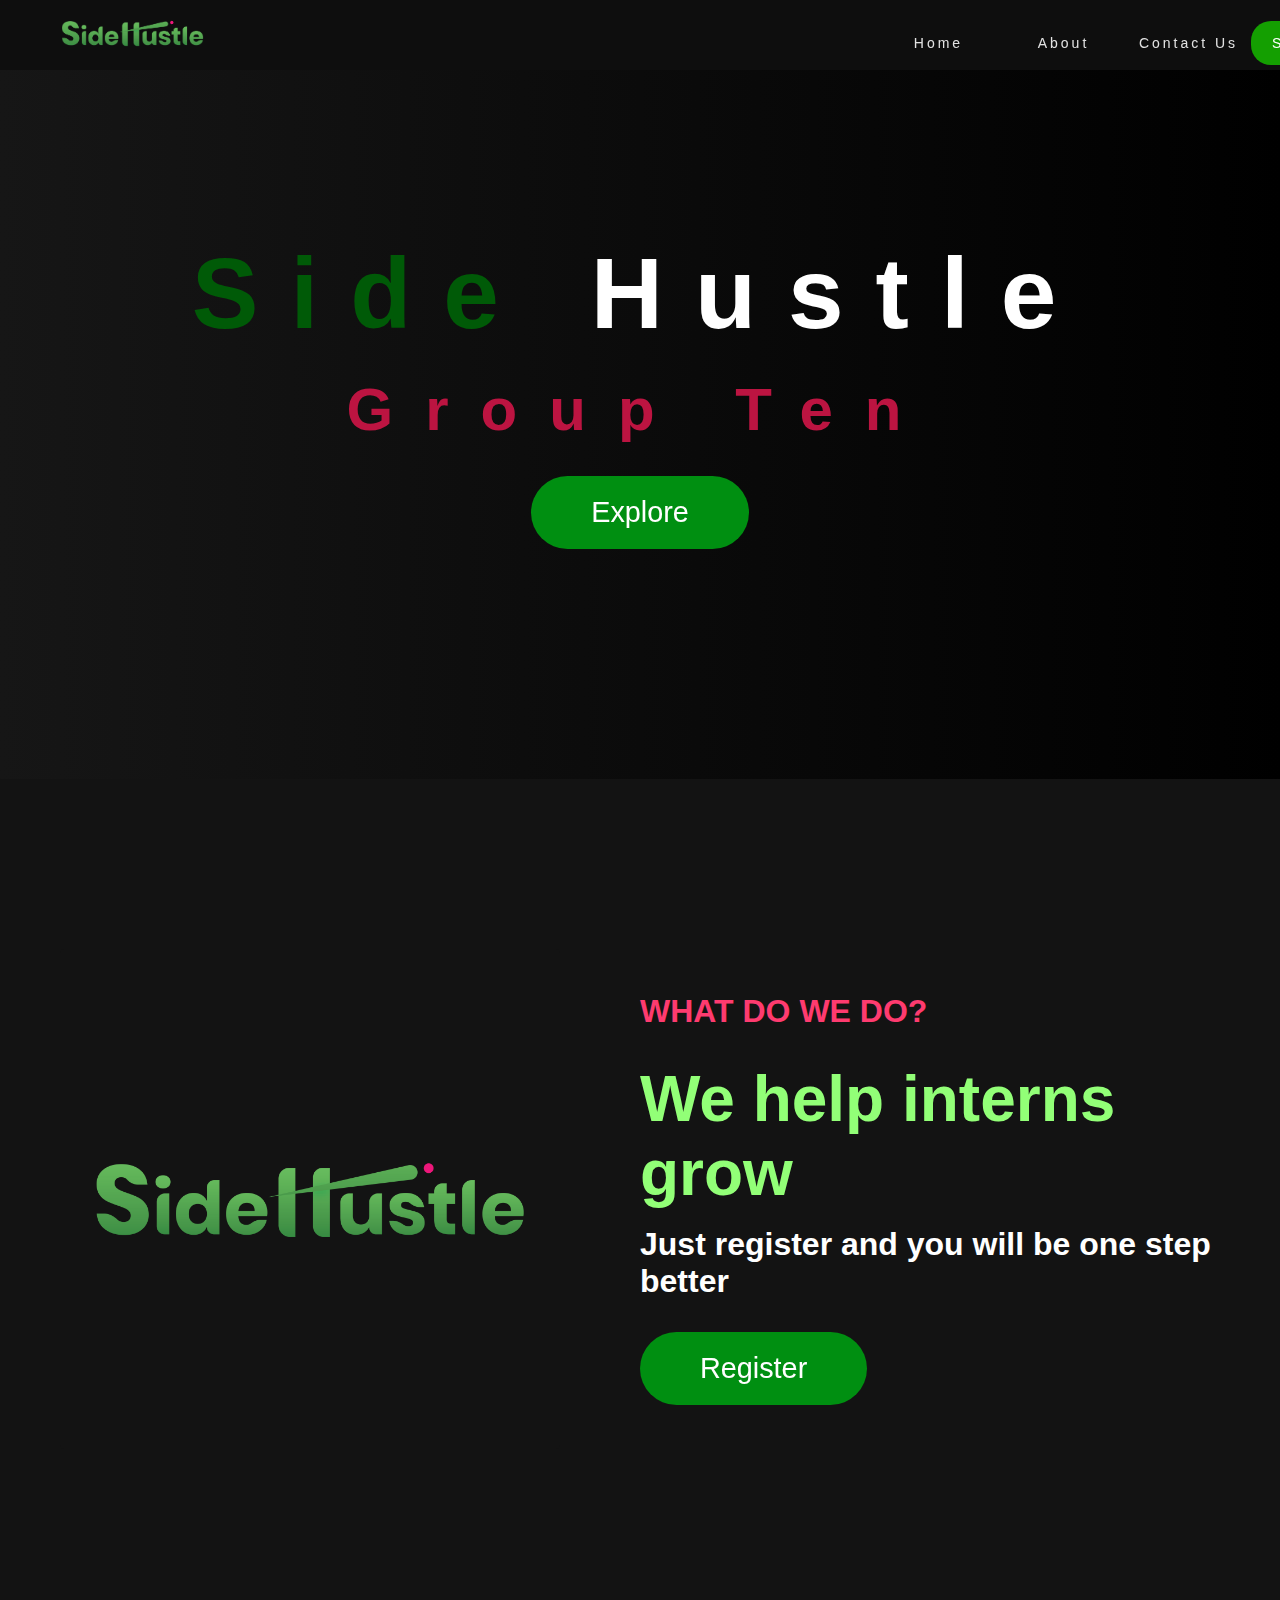
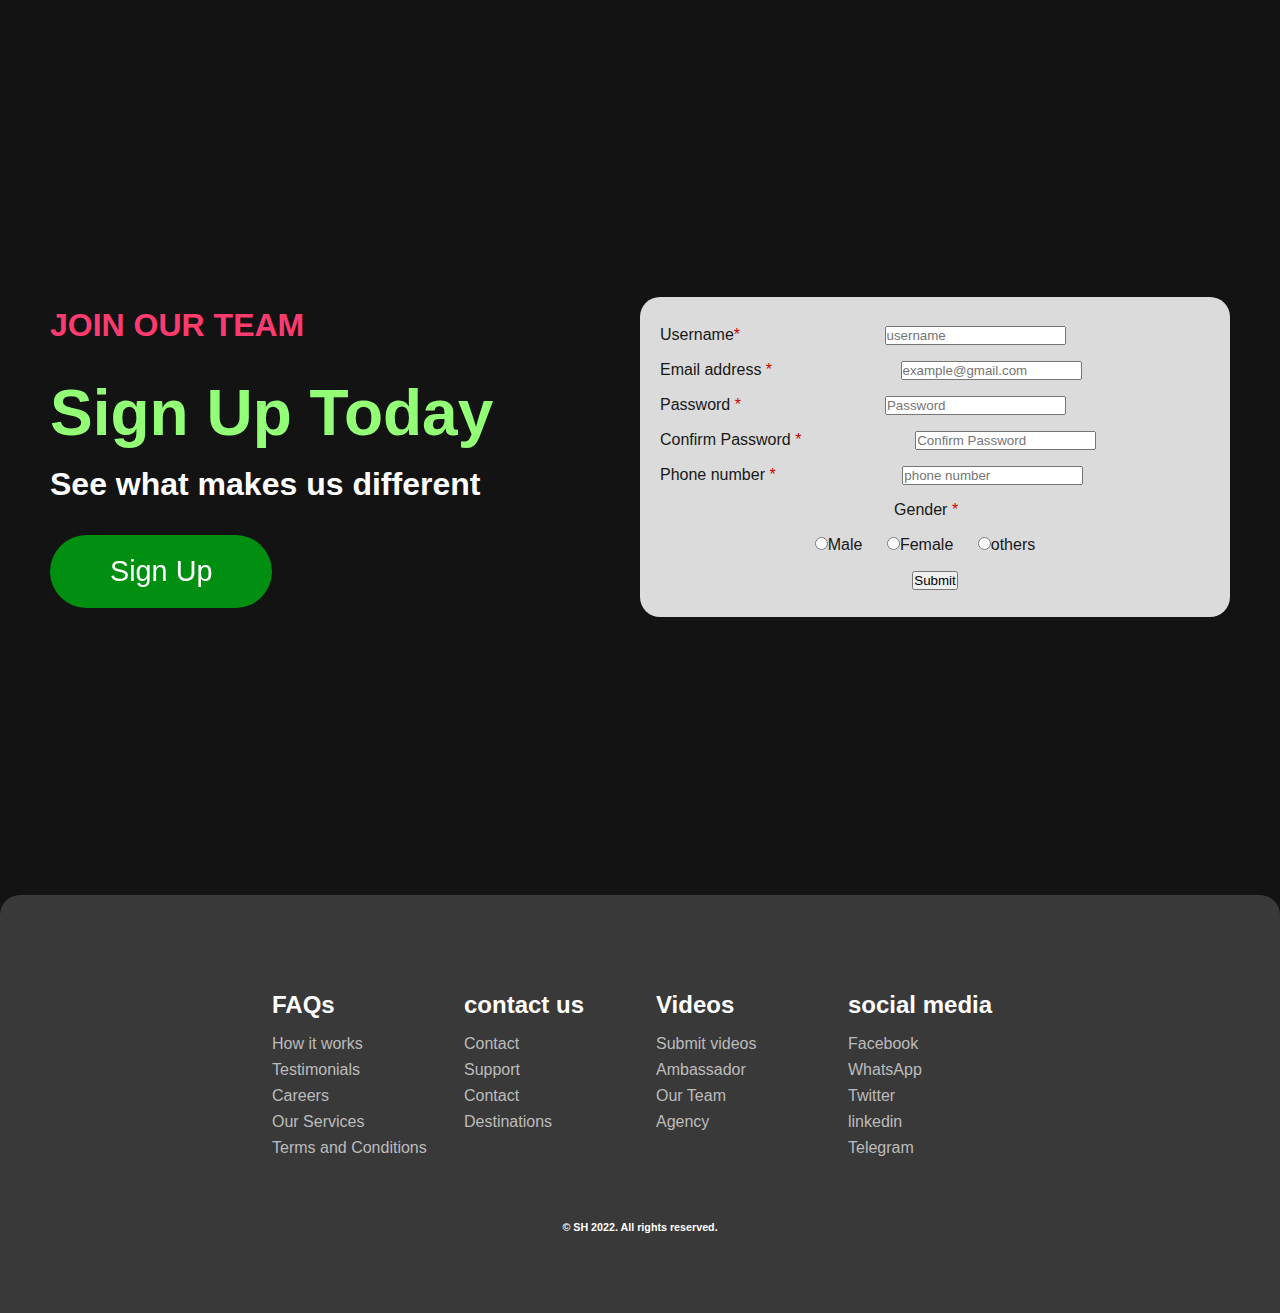
<file: index.html>
<!DOCTYPE html>
<html>

<head>
   <meta charset="UTF-8">
   <meta http-equiv="X-UA-Compatible" content="IE=edge">
   <meta name="viewport" content="width=device-width, initial-scale=1">
   <!-- Bootstarp CSS CDN -->
   <link href="https://cdn.jsdelivr.net/npm/bootstrap@5.0.2/dist/css/bootstrap.min.css" rel="stylesheet"
      integrity="sha384-EVSTQN3/azprG1Anm3QDgpJLIm9Nao0Yz1ztcQTwFspd3yD65VohhpuuCOmLASjC" crossorigin="anonymous">
   <!-- Bootstrap JS CDN -->
   <script src="//maxcdn.bootstrapcdn.com/bootstrap/4.1.1/js/bootstrap.min.js"></script>
   <script src="//cdnjs.cloudflare.com/ajax/libs/jquery/3.2.1/jquery.min.js"></script>
   <!-- Font awesome CDN -->
   <link rel="stylesheet" href="https://use.fontawesome.com/releases/v5.14.0/css/all.css"
      integrity="sha384-HzLeBuhoNPvSl5KYnjx0BT+WB0QEEqLprO+NBkkk5gbc67FTaL7XIGa2w1L0Xbgc" crossorigin="anonymous" />
   <!-- local CSS link -->
   <link rel="stylesheet" href="style.css">
   <title>SH GROUP 10</title>
</head>

<body>
   <!-- Navbar Section -->
   <nav class="navbar_container">
      <div class="logo">
         <a href="#"><img src="images/logo-dark.png" width="20%" alt="logo" class="logo"></a>
      </div>
      <ul class="nav-links">
         <li>
            <a href="#home" class="nav-a">Home</a>
         </li>
         <li>
            <a href="#about" class="nav-a">About</a>
         </li>

         <li>
            <a href="#contact-us" class="nav-a">Contact Us</a>
         </li>
         <li>
            <a href="" class="nav-a" id="sign-in">Sign In</a>
         </li>
      </ul>
      <div class="burger">
         <div class="line1"></div>
         <div class="line2"></div>
         <div class="line3"></div>
      </div>
   </nav>

   <!-- front page section -->

   <div class="hero" id="home">
      <div class="hero_container">
         <h1 class="hero_heading">Side <span>Hustle</span></h1>
         <p class="hero_description">Group Ten</p>
         <button class="main_btn"><a href="#">Explore</a></button>
      </div>
   </div>

   <!-- About Section -->

   <div class="main" id="about">
      <div class="main_container">
         <div class="main_img-container">
            <div class="main_img-card"><img src="images/logo-dark.png" alt=""></i></div>
         </div>
         <div class="main_content">
            <h1>What do we do?</h1>
            <h2>We help interns grow</h2>
            <p>Just register and you will be one step better</p>
            <button class="main_btn"><a href="#">Register</a></button>
         </div>
      </div>
   </div>

   <!-- Sign In Section -->

   <div class="main" id="sign-up">
      <div class="main_container">
         <div class="main_content">
            <h1>Join Our Team</h1>
            <h2>Sign Up Today</h2>
            <p>See what makes us different</p>
            <button class="main_btn"><a href="#">Sign Up</a></button>
         </div>
         <div class="main_img-container">
            <div class="container">
               <div class="row">
                  <form id="form" action="#">
                     <label id="labels">Username<span class="asterisk">*</span></label>
                     <div class="input-control">
                        <input type="text" name="username" class="form-control" placeholder="username" id="username">
                     </div>
                     <label id="labels">Email address <span class="asterisk">*</span></label>
                     <div class="input-control">
                        <input type="email" value="" class="form-control" placeholder="example@gmail.com" id="email">
                     </div>
                     <label id="labels">Password <span class="asterisk">*</span></label>
                     <div class="input-control pass_show">
                        <input type="password" value="" class="form-control" placeholder="Password" id="password">
                        <span class="eye-icon"><i class="fa fa-eye" aria-hidden="true" id="eye"
                              onclick="toggle()"></i></span>
                     </div>
                     <label id="labels">Confirm Password <span class="asterisk">*</span></label>
                     <div class="input-control pass_show">
                        <input type="password2" value="" class="form-control" placeholder="Confirm Password"
                           id="confirm-password">

                        <span class="eye-icon"><i class="fa fa-eye" aria-hidden="true" id="eye"
                              onclick="toggle()"></i></span>
                     </div>
                     <label id="labels">Phone number <span class="asterisk">*</span></label>
                     <div class="input-control">
                        <input type="phone" value="" class="form-control" placeholder="phone number" id="phoneNum">
                     </div>
                     <label>Gender <span class="asterisk">* &nbsp &nbsp</span></label>
                     <div>
                        <label for="male" class="radio-inline gender"><input type="radio" name="gender" id="male
                            ">Male</label>
                        <label for="female" class="radio-inline gender"><input type="radio" name="gender" id="
                              female">Female</label>
                        <label for="others" class="radio-inline gender"><input type="radio" name="gender" id="
                              others">others</label>
                     </div>
                     <button type="submit" class="btn btn-success" id="btn-submit">Submit</button>
                  </form>
               </div>
            </div>
         </div>
      </div>
   </div>

   <!-- Footer section -->

   <div id="contact-us">
      <div class="f-links">
         <div class="list-wrapper">
            <div class="each-lists">
               <h2> FAQs</h2>
               <a href="#">How it works</a>
               <a href="#">Testimonials</a>
               <a href="#">Careers</a>
               <a href="#">Our Services</a>
               <a href="#">Terms and Conditions</a>
            </div>
            <div class="each-lists">
               <h2> contact us</h2>
               <a href="#">Contact</a>
               <a href="#">Support</a>
               <a href="#">Contact</a>
               <a href="#">Destinations</a>
            </div>
         </div>
         <div class="each-lists">
            <h2> Videos</h2>
            <a href="#">Submit videos</a>
            <a href="#">Ambassador</a>
            <a href="#">Our Team</a>
            <a href="#">Agency</a>
         </div>
         <div class="each-lists">
            <h2> social media</h2>
            <a href="#">Facebook</a>
            <a href="#">WhatsApp</a>
            <a href="#">Twitter</a>
            <a href="#">linkedin</a>
            <a href="#">Telegram</a>
         </div>
      </div>
      <section class="social_media">
         <div class="social_media-wrap">
            <div class="social_icons">
               <a href="/" class="social_icon-link" target="_blank"><i class="fab fa-facebook"></i></a>
               <a href="/" class="social_icon-link"><i class="fab fa-instagram"></i></a>
               <a href="/" class="social_icon-link"><i class="fab fa-youtube"></i></a>
               <a href="/" class="social_icon-link"><i class="fab fa-linkedin"></i></a>
               <a href="/" class="social_icon-link"><i class="fab fa-twitter"></i></a>
            </div>
         </div>
      </section>
      <h6> © SH 2022. All rights reserved.</h6>
   </div>


   <script src="app.js"></script>
</body>

</html>
</file>
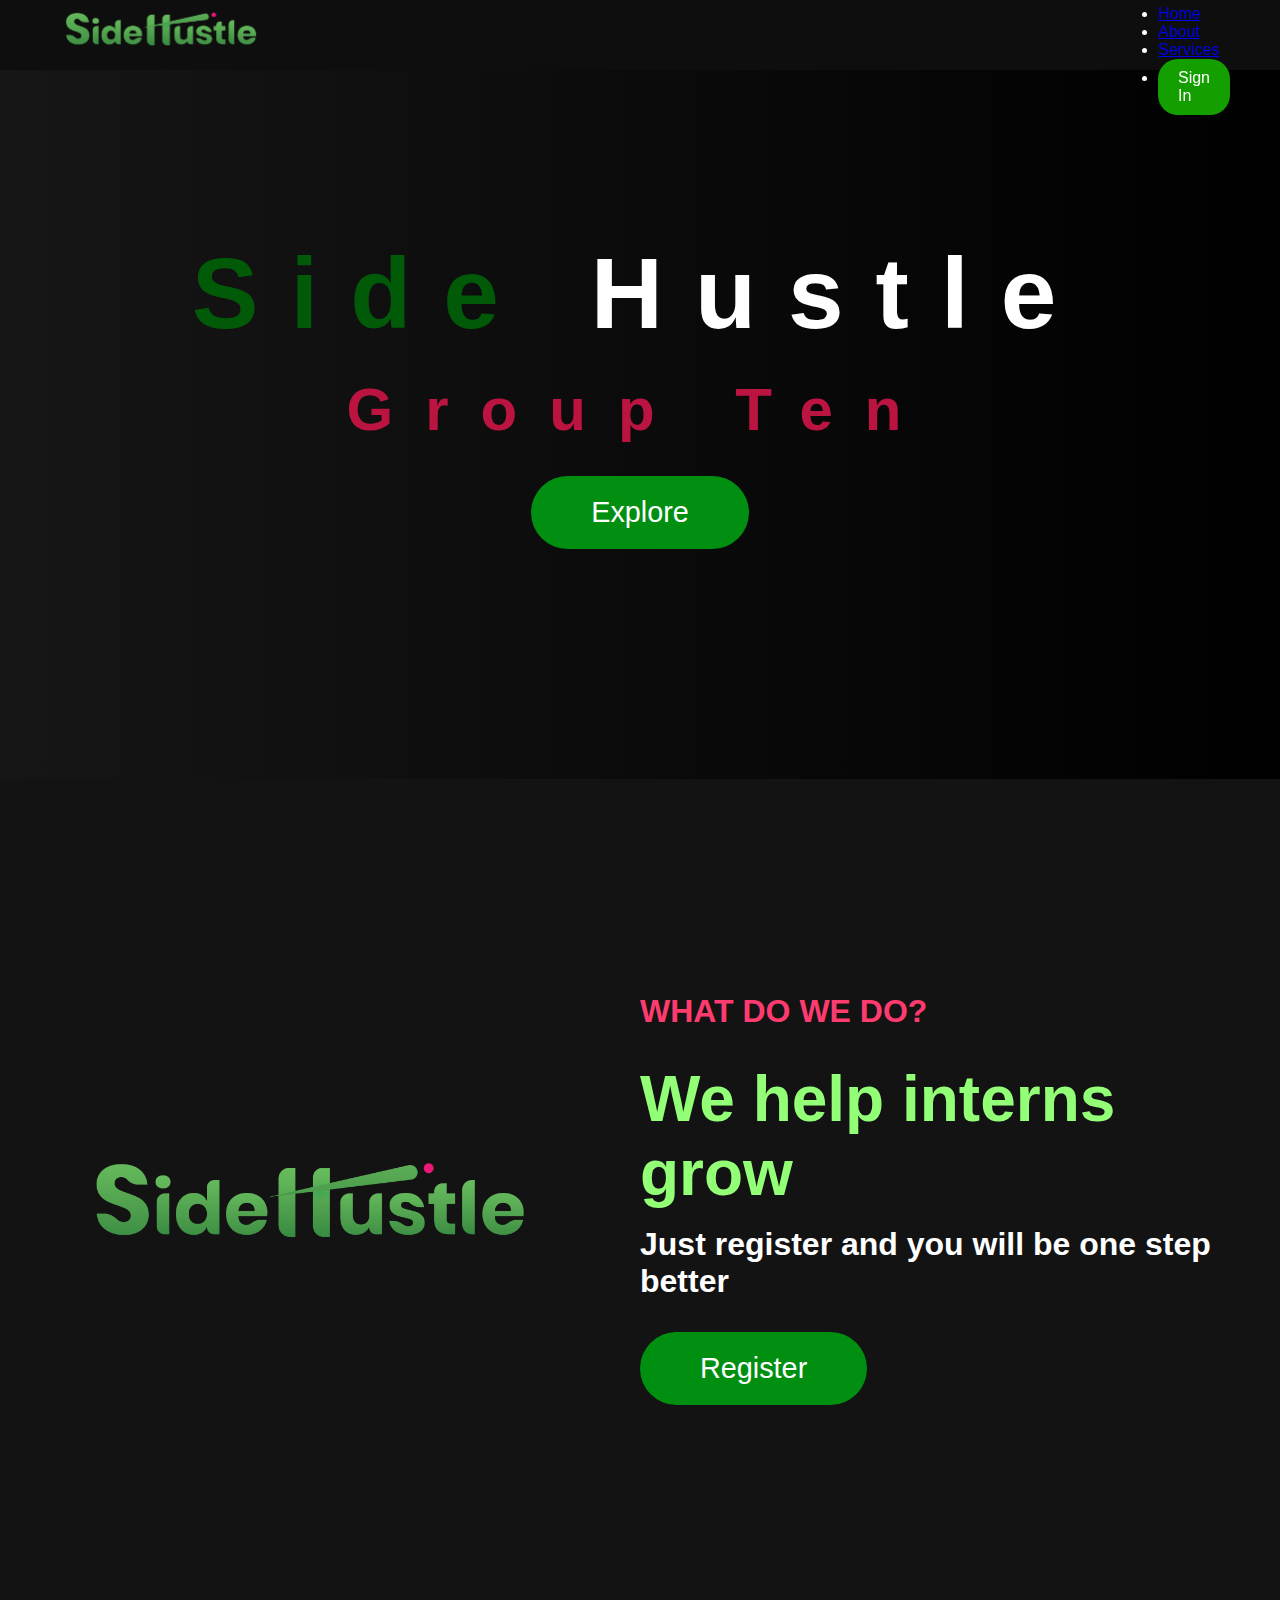
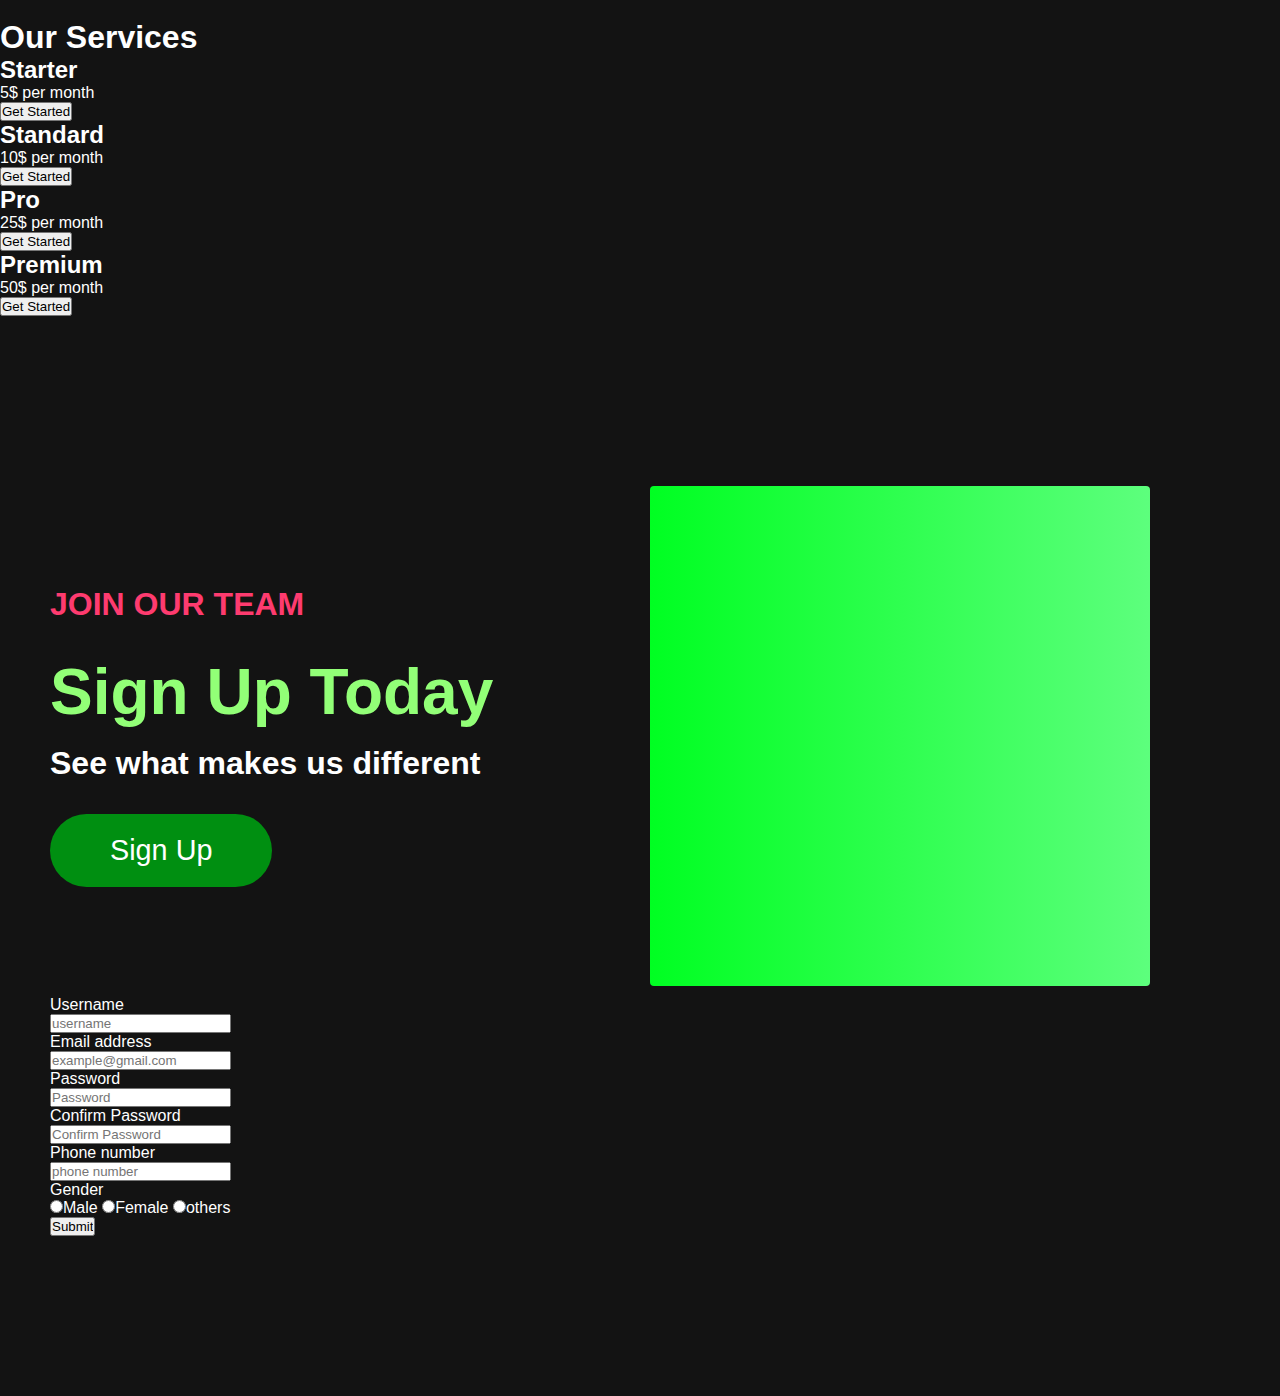
<file: index1.html>
<!DOCTYPE html>
<html>

<head>
   <meta charset="UTF-8">
   <meta http-equiv="X-UA-Compatible" content="IE=edge">
   <meta name="viewport" content="width=device-width, initial-scale=1">
   <!-- Bootstarp CSS CDN -->
   <link href="https://cdn.jsdelivr.net/npm/bootstrap@5.0.2/dist/css/bootstrap.min.css" rel="stylesheet"
      integrity="sha384-EVSTQN3/azprG1Anm3QDgpJLIm9Nao0Yz1ztcQTwFspd3yD65VohhpuuCOmLASjC" crossorigin="anonymous">
   <!-- Bootstrap JS CDN -->
   <script src="//maxcdn.bootstrapcdn.com/bootstrap/4.1.1/js/bootstrap.min.js"></script>
   <script src="//cdnjs.cloudflare.com/ajax/libs/jquery/3.2.1/jquery.min.js"></script>
   <!-- Font awesome CDN -->
   <link rel="stylesheet" href="https://use.fontawesome.com/releases/v5.14.0/css/all.css"
      integrity="sha384-HzLeBuhoNPvSl5KYnjx0BT+WB0QEEqLprO+NBkkk5gbc67FTaL7XIGa2w1L0Xbgc" crossorigin="anonymous" />
   <!-- local CSS link -->
   <link rel="stylesheet" href="style.css">
   <title>SH GROUP 10</title>
</head>

<body>
   <!-- Navbar Section -->
   <nav class="navbar">
      <div class="navbar_container">
         <a href="#home" id="navbar_logo"><img src="images/logo-dark.png" width="20%" alt=""></a>

         <ul class="navbar_menu">
            <li class="navbar_item">
               <a href="#home" class="navbar_links" id="home-page">Home</a>
            </li>
            <li class="navbar_item">
               <a href="#about" class="navbar_links" id="about-page">About</a>
            </li>
            <li class="navbar_item">
               <a href="#services" class="navbar_links" id="services-page">Services</a>
            </li>
            <li class="navbar_links">
               <a href="#sign-up" class="button" id="signup">Sign In</a>
            </li>
         </ul>
      </div>
   </nav>

   <!-- front page section -->

   <div class="hero" id="home">
      <div class="hero_container">
         <h1 class="hero_heading">Side <span>Hustle</span></h1>
         <p class="hero_description">Group Ten</p>
         <button class="main_btn"><a href="#">Explore</a></button>
      </div>
   </div>

   <!-- About Section -->

   <div class="main" id="about">
      <div class="main_container">
         <div class="main_img-container">
            <div class="main_img-card"><img src="images/logo-dark.png" alt=""></i></div>
         </div>
         <div class="main_content">
            <h1>What do we do?</h1>
            <h2>We help interns grow</h2>
            <p>Just register and you will be one step better</p>
            <button class="main_btn"><a href="#">Register</a></button>
         </div>
      </div>
   </div>

   <!-- Services Section -->

   <div class="services" id="services">
      <h1>Our Services</h1>
      <div class="services_wrapper">
         <div class="services_card">
            <h2>Starter</h2>
            <p>5$ per month</p>
            <div class="services_btn"><button>Get Started</button></div>
         </div>
         <div class="services_card">
            <h2>Standard</h2>
            <p>10$ per month</p>
            <div class="services_btn"><button>Get Started</button></div>
         </div>
         <div class="services_card">
            <h2>Pro</h2>
            <p>25$ per month</p>
            <div class="services_btn"><button>Get Started</button></div>
         </div>
         <div class="services_card">
            <h2>Premium</h2>
            <p>50$ per month</p>
            <div class="services_btn"><button>Get Started</button></div>
         </div>
      </div>
   </div>

   <!-- Features Section -->

   <div class="main" id="sign-up">
      <div class="main_container">
         <div class="main_content">
            <h1>Join Our Team</h1>
            <h2>Sign Up Today</h2>
            <p>See what makes us different</p>
            <button class="main_btn"><a href="#">Sign Up</a></button>
         </div>
         <div class="main_img-container">
            <div class="main_img-card" id="card-2">
               <i class="fas fa-users"></i>
            </div>
         </div>
         <div class="container">
            <div class="row">
               <div class="register">
                  <label for="">Username</label>
                  <div class="form-group">
                     <input type="username" class="form-control" placeholder="username">
                  </div>
                  <label>Email address</label>
                  <div class="form-group">
                     <input type="email" value="" class="form-control" placeholder="example@gmail.com">
                  </div>
                  <label>Password</label>
                  <div class="form-group pass_show">
                     <input type="password" value="" class="form-control" placeholder="Password" id="password">
                     <span class="eye-icon"><i class="fa fa-eye" aria-hidden="true" id="eye"
                           onclick="toggle()"></i></span>
                  </div>
                  <label>Confirm Password</label>
                  <div class="form-group pass_show">
                     <input type="password" value="" class="form-control" placeholder="Confirm Password"
                        id="confirm-password">
                     <span class="eye-icon"><i class="fa fa-eye" aria-hidden="true" id="eye"
                           onclick="toggle()"></i></span>
                  </div>
                  <label>Phone number</label>
                  <div class="form-group">
                     <input type="phone" value="" class="form-control" placeholder="phone number">
                  </div>
                  <label>Gender</label>
                  <div>
                     <label for="male" class="radio-inline"><input type="radio" name="gender" id="male
                         ">Male</label>
                     <label for="female" class="radio-inline"><input type="radio" name="gender" id="
                           female">Female</label>
                     <label for="others" class="radio-inline"><input type="radio" name="gender" id="
                           others">others</label>
                  </div>
                  <input type="submit" class="btn btn-success">
               </div>
            </div>
         </div>
         <script src="app.js"></script>
</body>

</html>
</file>
<file: style.css>
@font-face {
    font-family: 'NotoSans';
    src: url(./fonts/NotoSans.ttf) format('.ttf');
}

* {
    box-sizing: border-box;
    margin: 0;
    padding: 0;
    font-family: 'Kumbh Sans', sans-serif;
    scroll-behavior: smooth;
    box-sizing: border-box;
}

body::-webkit-scrollbar {
    background-color: #000000;
}

body::-webkit-scrollbar-thumb {
    background-color: #027706;
    border-radius: 10px;
}

body {
    font-family: 'Montserrat', sans-serif;
}

.navbar_container {
    display: flex;
    justify-content: space-between;
    height: 60px;
    z-index: 1;
    width: 100%;
    max-width: 1511px;
    margin: 0 auto;
    padding: 0 50px;
}

nav {
    display: flex;
    justify-content: space-around;
    align-items: center;
    min-height: 70px;
    background-color: #00000038;
    position: sticky;
    top: 0;
    z-index: 999;
}

.nav-a {
    color: rgb(255, 255, 255);
    display: flex;
    align-items: center;
    justify-content: center;
    width: 125px;
    text-decoration: none;
    height: 100%;
    margin-top: 8px;
    transition: all 0.3s ease;
}

.button {
    display: flex;
    justify-content: center;
    align-items: center;
    text-decoration: none;
    padding: 10px 20px;
    height: 100%;
    width: 100%;
    border: none;
    outline: none;
    border-radius: 20px;
    background: #149f01;
    color: #fff;
    transition: all 0.3s ease;
}

.button:hover {
    color: white;
    background-color: #1ac603;
    -webkit-box-shadow: 0px 0px 41px 3px rgba(0, 255, 17, 0.33);
    -moz-box-shadow: 0px 0px 41px 3px rgba(0, 255, 17, 0.33);
    box-shadow: 0px 0px 41px 3px rgba(0, 255, 17, 0.33);
}

.nav-a:hover {
    color: #5eff00;
    transition: all 0.5s ease;
}

.nav-links {
    display: flex;
    justify-content: space-around;
    width: 30%;
}

.nav-links li {
    list-style: none;
}

.nav-links a {
    color: rgb(226, 226, 226);
    text-decoration: none;
    letter-spacing: 3px;
    font-weight: thin;
    font-size: 14px;
}

#sign-in {
    display: flex;
    justify-content: center;
    align-items: center;
    text-decoration: none;
    padding: 10px 20px;
    height: 100%;
    width: 130%;
    letter-spacing: 0.1rem;
    border: none;
    outline: none;
    border-radius: 20px;
    background: #149f01;
    color: #fff;
    transition: all 0.3s ease;
}

#sign-in:hover {
    color: white;
    background-color: #1ac603;
    -webkit-box-shadow: 0px 0px 41px 3px rgba(0, 255, 17, 0.33);
    -moz-box-shadow: 0px 0px 41px 3px rgba(0, 255, 17, 0.33);
    box-shadow: 0px 0px 41px 3px rgba(0, 255, 17, 0.33);
}

.burger {
    display: none;
    cursor: pointer;
}

.burger>div {
    width: 25px;
    height: 2px;
    background-color: rgb(226, 226, 226);
    margin: 5px;
    transition: all 0.3s ease;
}

@media screen and (max-width: 1024px) {
    nav-links {
        width: 60%;
    }

}

@media screen and (max-width: 768px) {
    body {
        overflow-x: hidden;
    }

    .nav-links {
        position: absolute;
        right: 0px;
        height: 60vh;
        top: 8vh;
        background-color: #005a0874;
        display: flex;
        flex-direction: column;
        align-items: center;
        width: 50%;
        transform: translateX(100%);
        transition: transform 0.5s ease-in;

    }

    .logo {
        margin-left: -5%;
        width: 80%
    }

    .nav-links li {
        opacity: 50;
    }

    .burger {
        display: block;
    }
}

.nav-active {
    transform: translateX(0%);
}

@keyframes navLinkFadeIn {
    from {
        opacity: 0;
        transform: translateX(50px);
    }

    to {
        opacity: 1;
        transform: translateX(0px);
    }
}

@keyframes navLinkFadeOut {
    from {
        opacity: 1;
        transform: translateX(0px);
    }

    to {
        opacity: 0;
        transform: translateX(50px);
    }
}

.toggle .line1 {
    transform: rotate(-45deg) translate(-5px, 5px);
}

.toggle .line2 {
    opacity: 0;
}

.toggle .line3 {
    transform: rotate(+45deg) translate(-5px, -5px);
}

/* front page section */

body {
    background-color: #131313;
    color: white;
}

.hero {
    background: #000000;
    background: linear-gradient(to right, #161616, #000000);
    padding: 200px 0;
}

.hero_container {
    display: flex;
    flex-direction: column;
    justify-content: center;
    align-items: center;
    max-width: 1200px;
    margin: 0 auto;
    margin-top: -5%;
    height: 90%;
    text-align: center;
    padding: 30px;
    letter-spacing: 2rem;
    font-weight: 800;
}

.hero_heading {
    font-size: 100px;
    margin-bottom: 24px;
    color: #005a07;
}

.hero_heading span {
    color: #fff
}

.hero_description {
    font-size: 60px;
    color: #bc1441
}

.highlight {
    border-bottom: 4px solid rgb(132, 0, 255);
}

@media screen and (max-width: 768px) {
    .hero_heading {
        font-size: 60px;
    }

    .hero_description {
        font-size: 40px;
    }
}

/* About Section */

.main {
    background-color: #131313;
    padding: 10rem 0;
}

.main_container {
    display: grid;
    grid-template-columns: 1fr 1fr;
    align-items: center;
    justify-content: center;
    margin: 0 auto;
    height: 90%;
    z-index: 1;
    width: 100%;
    max-width: 1300px;
    padding: 0 50px;
}

.main_content {
    color: #fff;
    width: 100%;
}

.main_content h1 {
    font-size: 2rem;
    color: #fe3b6f;
    text-transform: uppercase;
    margin-bottom: 32px;
}

.main_content h2 {
    font-size: 4rem;
    color: #92ff77;
}

.main_content p {
    margin-top: 1rem;
    font-size: 2rem;
    font-weight: 700;
}

.main_btn {
    font-size: 1.8rem;
    background: #008f11;
    padding: 20px 60px;
    border: none;
    border-radius: 50px;
    margin-top: 2rem;
    cursor: pointer;
    position: relative;
    transition: all 0.2s;
    outline: none;
}

.main_btn a {
    position: relative;
    z-index: 2;
    color: #fff;
    text-decoration: none;
}

.main_btn:hover {
    color: white;
    background-color: #01e11f;
    -webkit-box-shadow: 0px 0px 51px 5px rgba(0, 255, 17, 0.3);
    -moz-box-shadow: 0px 0px 51px 5px rgba(0, 255, 17, 0.3);
    box-shadow: 0px 0px 51px 5px rgba(0, 255, 17, 0.3);
}

.main_btn:hover:after {
    width: 100%;
}

.main_img-container {
    text-align: center;
}

.main_img-card {
    margin: 10px;
    height: 500px;
    width: 500px;
    border-radius: 4px;
    display: flex;
    flex-direction: column;
    justify-content: center;
    color: #fff;
    background-color: #131313;
}

.fa-layer-group,
.fa-users {
    font-size: 14rem;
}

#card-2 {
    background: #00990a;
    background: -webkit-linear-gradient(to right, #00ff22, #5dff7d);
    background: linear-gradient(to right, #00ff22, #5dff7d);
}

/* Mobile Responsive */

@media screen and (max-width: 1100px) {
    .main_container {
        display: grid;
        grid-template-columns: 1fr;
        align-items: center;
        justify-content: center;
        width: 100%;
        margin: 0 auto;
        height: 90%;
    }

    .main_img-container {
        display: flex;
        justify-content: center;
    }

    .main_img-card {
        height: 425px;
        width: 425px;
    }

    .main_content {
        text-align: center;
        margin-bottom: 4rem;
    }

    .main_content h1 {
        font-size: 2.5rem;
        margin-top: 2rem;
    }

    .main_content h2 {
        font-size: 3rem;
    }

    .main_content p {
        margin-top: 1rem;
        font-size: 1.5rem;
    }
}

@media screen and (max-width: 480px) {
    .main_img-card {
        width: 250px;
        height: 250px;
    }

    .fa-users,
    .fa-layer-group {
        font-size: 4rem;
    }

    .main_content h1 {
        font-size: 2rem;
        margin-top: 3rem;
    }

    .main_content h2 {
        font-size: 2rem;
    }

    .main_content p {
        margin-top: 2rem;
    }

    .main_btn {
        padding: 12px 36px;
        margin: 2.5rem 0;
    }
}

/* Services Section */

.pass_show {
    position: relative
}

.pass_show .ptxt {

    position: absolute;

    top: 50%;

    right: 10px;

    z-index: 1;

    color: #005a07;

    margin-top: -10px;

    cursor: pointer;

    transition: .3s ease all;

}

.pass_show .ptxt:hover {
    color: #00ff33;

}

.eye-icon {
    position: absolute;
    right: 15px;
    transform: translate(0, -50%);
    top: 75%;
    cursor: pointer;
}

.fa {
    font-size: 15px;
    color: #7a797e;
}

#form {
    margin: 20% 0 20% 0%;
    background-color: rgb(219, 219, 219);
    color: rgb(24, 24, 24);
    border-radius: 20px;
    padding: 20px;
    line-height: 35px;
}

#labels {
    float: left;
}

.asterisk {
    color: rgb(208, 0, 0);
}

.gender {
    margin-right: 20px;
}


@media screen and (max-width: 768px) {
    .register {
        margin-left: -1%;
    }
}

#contact-us {
    background-color: #393939;
    padding: 5rem 0;
    display: flex;
    flex-direction: column;
    justify-content: center;
    align-items: center;
    border-radius: 20px 20px 0 0;
}

.f-links {
    width: 100%;
    max-width: 1000px;
    display: flex;
    justify-content: center;
}

.list-wrapper {
    display: flex;
}

.each-lists {
    display: flex;
    flex-direction: column;
    align-items: flex-start;
    margin: 16px;
    text-align: left;
    width: 160px;
    box-sizing: border-box;
}

.each-lists h2 {
    margin-bottom: 16px;
    color: #fff;
}

.each-lists a {
    color: rgb(188, 188, 188);
    text-decoration: none;
    margin-bottom: 0.5rem;
    transition: 0.3 ease-out;
}

.each-lists a:hover {
    color: #e9e9e9;
    transition: 0.3 ease-out;
}

.social_icon-link {
    color: #fff;
    font-size: 24px;
}

.social_media {
    max-width: 1000px;
    width: 100%;
}

.social_media-wrap {
    display: flex;
    justify-content: space-between;
    align-items: center;
    width: 90%;
    max-width: 1000px;
    margin: 40px auto 0 auto;
}

.social_icons {
    display: flex;
    justify-content: space-between;
    align-items: center;
    width: 240px;
}

.website_rights {
    color: #fff;
}

@media screen and (max-width: 820px) {
    .f-links {
        padding-top: 2rem;
    }

    .list-wrapper {
        flex-direction: column;
    }

    .social_media-wrap {
        flex-direction: column;
    }
}

@media screen and (max-width: 480px) {
    .each-lists {
        margin: 0;
        padding: 20px;
        width: 100%;
    }
}
</file>
